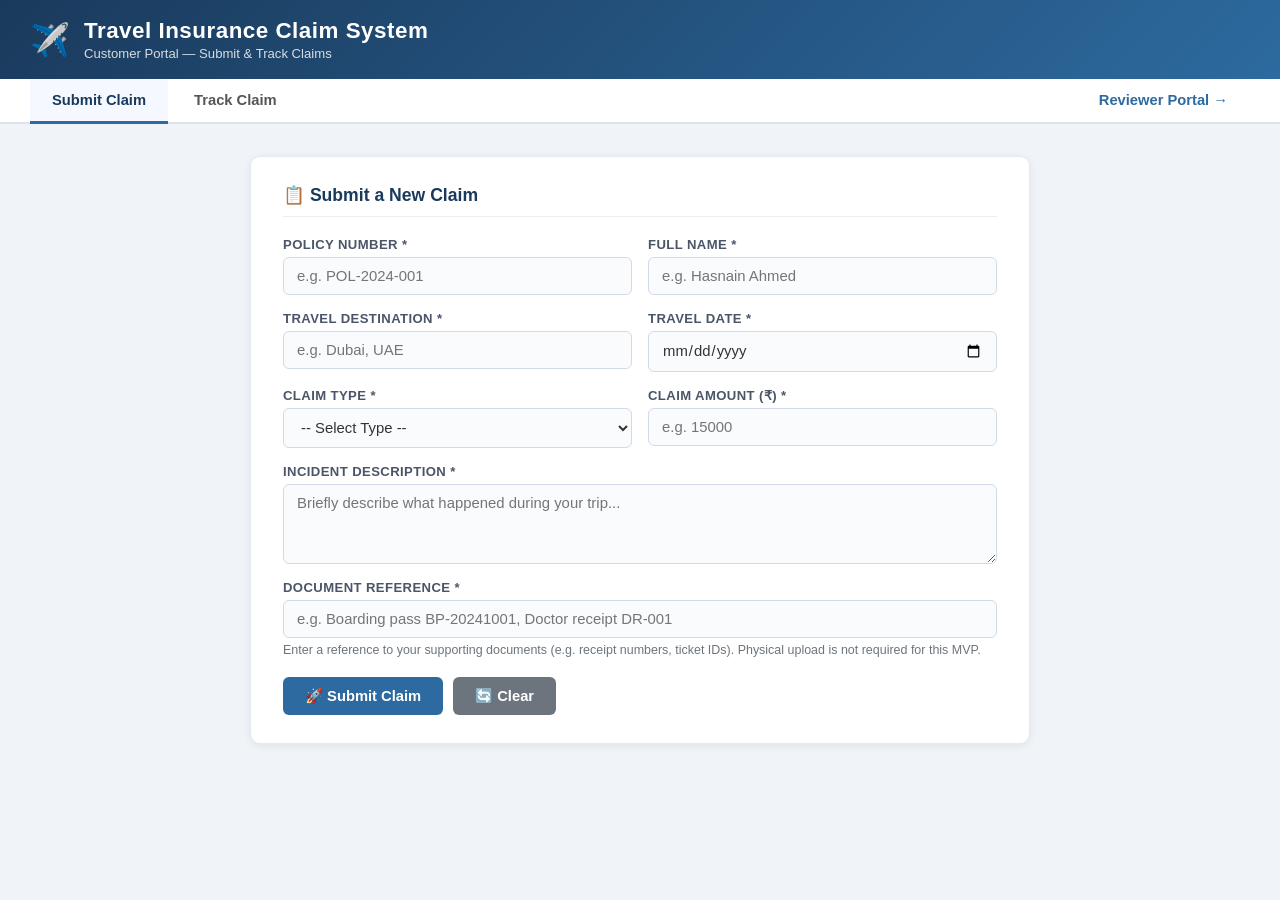
<file: src/main/resources/static/index.html>
<!DOCTYPE html>
<html lang="en">
<head>
    <meta charset="UTF-8">
    <meta name="viewport" content="width=device-width, initial-scale=1.0">
    <title>Travel Insurance Claim System — Customer Portal</title>
    <meta name="description" content="Submit and track your travel insurance claim online.">
    <link rel="stylesheet" href="style.css">
</head>
<body>

<header>
    <span class="icon">✈️</span>
    <div>
        <h1>Travel Insurance Claim System</h1>
        <div class="subtitle">Customer Portal — Submit &amp; Track Claims</div>
    </div>
</header>

<nav>
    <button class="active" onclick="showTab('submitTab', this)" id="navSubmit">Submit Claim</button>
    <button onclick="showTab('trackTab', this)" id="navTrack">Track Claim</button>
    <a href="reviewer.html" style="margin-left:auto;text-decoration:none;">
        <button style="color:#2d6a9f;">Reviewer Portal →</button>
    </a>
</nav>

<main>

    <!-- ===== TAB: SUBMIT CLAIM ===== -->
    <section id="submitTab" class="tab-section active">
        <div class="card">
            <h2>📋 Submit a New Claim</h2>

            <form id="claimForm" novalidate>
                <div class="form-grid">

                    <div class="form-group">
                        <label for="policyNumber">Policy Number *</label>
                        <input type="text" id="policyNumber" name="policyNumber"
                               placeholder="e.g. POL-2024-001" required>
                    </div>

                    <div class="form-group">
                        <label for="customerName">Full Name *</label>
                        <input type="text" id="customerName" name="customerName"
                               placeholder="e.g. Hasnain Ahmed" required>
                    </div>

                    <div class="form-group">
                        <label for="destination">Travel Destination *</label>
                        <input type="text" id="destination" name="destination"
                               placeholder="e.g. Dubai, UAE" required>
                    </div>

                    <div class="form-group">
                        <label for="travelDate">Travel Date *</label>
                        <input type="date" id="travelDate" name="travelDate" required>
                    </div>

                    <div class="form-group">
                        <label for="claimType">Claim Type *</label>
                        <select id="claimType" name="claimType" required>
                            <option value="">-- Select Type --</option>
                            <option value="Flight Cancellation">Flight Cancellation</option>
                            <option value="Baggage Loss">Baggage Loss</option>
                            <option value="Medical Emergency">Medical Emergency</option>
                            <option value="Trip Delay">Trip Delay</option>
                            <option value="Other">Other</option>
                        </select>
                    </div>

                    <div class="form-group">
                        <label for="claimAmount">Claim Amount (₹) *</label>
                        <input type="number" id="claimAmount" name="claimAmount"
                               placeholder="e.g. 15000" min="1" step="0.01" required>
                    </div>

                    <div class="form-group full-width">
                        <label for="description">Incident Description *</label>
                        <textarea id="description" name="description" rows="3"
                                  placeholder="Briefly describe what happened during your trip..." required></textarea>
                    </div>

                    <div class="form-group full-width">
                        <label for="documentReference">Document Reference *</label>
                        <input type="text" id="documentReference" name="documentReference"
                               placeholder="e.g. Boarding pass BP-20241001, Doctor receipt DR-001"
                               required>
                        <small style="color:#6c757d;font-size:0.78rem;">
                            Enter a reference to your supporting documents (e.g. receipt numbers, ticket IDs). Physical upload is not required for this MVP.
                        </small>
                    </div>

                </div><!-- /form-grid -->

                <div class="action-row" style="margin-top:20px;">
                    <button type="submit" class="btn btn-primary" id="submitBtn">
                        🚀 Submit Claim
                    </button>
                    <button type="reset" class="btn btn-secondary" onclick="clearSubmitResult()">
                        🔄 Clear
                    </button>
                </div>
            </form>

            <!-- Result after submission -->
            <div id="submitResult" class="msg" role="alert"></div>

            <!-- Success claim ID box -->
            <div id="claimIdBox" style="display:none;margin-top:16px;" class="card" style="background:#f0fff4;border-color:#c3e6cb;">
                <h2 style="color:#155724;">✅ Claim Submitted Successfully</h2>
                <p style="font-size:0.95rem;margin-bottom:12px;color:#333;">
                    Your claim has been registered. Please save your Claim ID to track its status.
                </p>
                <div class="claim-detail-grid">
                    <div class="detail-item">
                        <span class="detail-label">Claim ID</span>
                        <span class="detail-value" id="generatedClaimId" style="font-size:1.1rem;font-weight:700;color:#1a3a5c;"></span>
                    </div>
                    <div class="detail-item">
                        <span class="detail-label">Status</span>
                        <span class="detail-value"><span class="badge badge-pending">PENDING</span></span>
                    </div>
                </div>
                <p style="margin-top:12px;font-size:0.85rem;color:#555;">
                    Use the <strong>Track Claim</strong> tab to check the current status of your claim.
                </p>
            </div>

        </div>
    </section>


    <!-- ===== TAB: TRACK CLAIM ===== -->
    <section id="trackTab" class="tab-section">
        <div class="card">
            <h2>🔍 Track Your Claim</h2>
            <p style="font-size:0.9rem;color:#555;margin-bottom:16px;">
                Enter your Claim ID to view the current status and full details of your submitted claim.
            </p>
            <div class="search-row">
                <input type="number" id="trackClaimId" placeholder="Enter your Claim ID (e.g. 1)" min="1">
                <button class="btn btn-primary" onclick="trackClaim()" id="trackBtn">
                    🔍 Search
                </button>
            </div>
            <div id="trackResult" class="msg" role="alert"></div>
        </div>

        <!-- Claim Details Display -->
        <div id="claimDetailsCard" class="card" style="display:none;">
            <h2>📄 Claim Details</h2>
            <div class="claim-detail-grid">
                <div class="detail-item">
                    <span class="detail-label">Claim ID</span>
                    <span class="detail-value" id="d-claimId"></span>
                </div>
                <div class="detail-item">
                    <span class="detail-label">Status</span>
                    <span class="detail-value" id="d-status"></span>
                </div>
                <div class="detail-item">
                    <span class="detail-label">Policy Number</span>
                    <span class="detail-value" id="d-policyNumber"></span>
                </div>
                <div class="detail-item">
                    <span class="detail-label">Customer Name</span>
                    <span class="detail-value" id="d-customerName"></span>
                </div>
                <div class="detail-item">
                    <span class="detail-label">Destination</span>
                    <span class="detail-value" id="d-destination"></span>
                </div>
                <div class="detail-item">
                    <span class="detail-label">Travel Date</span>
                    <span class="detail-value" id="d-travelDate"></span>
                </div>
                <div class="detail-item">
                    <span class="detail-label">Claim Type</span>
                    <span class="detail-value" id="d-claimType"></span>
                </div>
                <div class="detail-item">
                    <span class="detail-label">Claim Amount</span>
                    <span class="detail-value" id="d-claimAmount"></span>
                </div>
                <div class="detail-item full-width">
                    <span class="detail-label">Description</span>
                    <span class="detail-value" id="d-description"></span>
                </div>
                <div class="detail-item full-width">
                    <span class="detail-label">Document Reference</span>
                    <span class="detail-value" id="d-documentReference"></span>
                </div>
                <div class="detail-item full-width" id="d-rejectionBox" style="display:none;">
                    <span class="detail-label">Rejection Reason</span>
                    <span class="detail-value" id="d-rejectionReason" style="color:#721c24;"></span>
                </div>
                <div class="detail-item">
                    <span class="detail-label">Submitted On</span>
                    <span class="detail-value" id="d-createdAt"></span>
                </div>
                <div class="detail-item">
                    <span class="detail-label">Last Updated</span>
                    <span class="detail-value" id="d-updatedAt"></span>
                </div>
            </div>
        </div>

    </section>

</main>

<script src="customer.js"></script>
</body>
</html>
</file>
<file: src/main/resources/static/style.css>
/* =========================================================
   Travel Insurance Claim System — Global Stylesheet
   Academic MVP Project
   ========================================================= */

/* ---------- Reset & Base ---------- */
*, *::before, *::after {
    box-sizing: border-box;
    margin: 0;
    padding: 0;
}

body {
    font-family: 'Segoe UI', Tahoma, Geneva, Verdana, sans-serif;
    background-color: #f0f4f8;
    color: #333;
    min-height: 100vh;
}

/* ---------- Header ---------- */
header {
    background: linear-gradient(135deg, #1a3a5c 0%, #2d6a9f 100%);
    color: white;
    padding: 18px 30px;
    display: flex;
    align-items: center;
    gap: 14px;
    box-shadow: 0 2px 8px rgba(0,0,0,0.18);
}

header h1 {
    font-size: 1.4rem;
    font-weight: 700;
    letter-spacing: 0.5px;
}

header .subtitle {
    font-size: 0.82rem;
    opacity: 0.82;
    margin-top: 2px;
}

header .icon {
    font-size: 2rem;
}

/* ---------- Navigation Tabs ---------- */
nav {
    background: #fff;
    border-bottom: 2px solid #dce3ec;
    display: flex;
    padding: 0 30px;
    gap: 4px;
}

nav button {
    padding: 13px 22px;
    background: none;
    border: none;
    border-bottom: 3px solid transparent;
    font-size: 0.92rem;
    font-weight: 600;
    color: #555;
    cursor: pointer;
    transition: all 0.2s ease;
    margin-bottom: -2px;
}

nav button:hover {
    color: #2d6a9f;
}

nav button.active {
    color: #1a3a5c;
    border-bottom-color: #2d6a9f;
    background: #f5f9ff;
}

/* ---------- Main Layout ---------- */
main {
    max-width: 820px;
    margin: 32px auto;
    padding: 0 20px;
}

/* ---------- Card ---------- */
.card {
    background: #fff;
    border-radius: 10px;
    padding: 28px 32px;
    margin-bottom: 24px;
    box-shadow: 0 2px 10px rgba(0,0,0,0.07);
    border: 1px solid #e4eaf2;
}

.card h2 {
    font-size: 1.1rem;
    font-weight: 700;
    color: #1a3a5c;
    margin-bottom: 20px;
    padding-bottom: 10px;
    border-bottom: 1px solid #e9eef5;
}

/* ---------- Form ---------- */
.form-grid {
    display: grid;
    grid-template-columns: 1fr 1fr;
    gap: 16px;
}

.form-group {
    display: flex;
    flex-direction: column;
    gap: 5px;
}

.form-group.full-width {
    grid-column: 1 / -1;
}

label {
    font-size: 0.82rem;
    font-weight: 600;
    color: #4a5568;
    text-transform: uppercase;
    letter-spacing: 0.4px;
}

input, select, textarea {
    padding: 10px 13px;
    border: 1.5px solid #d1dae8;
    border-radius: 6px;
    font-size: 0.93rem;
    color: #333;
    background: #fafbfd;
    transition: border-color 0.2s;
    font-family: inherit;
}

input:focus, select:focus, textarea:focus {
    outline: none;
    border-color: #2d6a9f;
    background: #fff;
}

textarea {
    resize: vertical;
    min-height: 80px;
}

/* ---------- Buttons ---------- */
.btn {
    display: inline-flex;
    align-items: center;
    gap: 7px;
    padding: 10px 22px;
    border: none;
    border-radius: 6px;
    font-size: 0.92rem;
    font-weight: 600;
    cursor: pointer;
    transition: all 0.2s ease;
    font-family: inherit;
}

.btn-primary {
    background: #2d6a9f;
    color: #fff;
}

.btn-primary:hover {
    background: #1a3a5c;
    transform: translateY(-1px);
}

.btn-success {
    background: #28a745;
    color: #fff;
}

.btn-success:hover {
    background: #1e7e34;
}

.btn-danger {
    background: #dc3545;
    color: #fff;
}

.btn-danger:hover {
    background: #b02131;
}

.btn-secondary {
    background: #6c757d;
    color: #fff;
}

.btn-secondary:hover {
    background: #545b62;
}

.btn:disabled {
    opacity: 0.55;
    cursor: not-allowed;
    transform: none;
}

/* ---------- Messages ---------- */
.msg {
    padding: 13px 16px;
    border-radius: 7px;
    font-size: 0.93rem;
    margin-top: 14px;
    display: none;
}

.msg.show { display: block; }

.msg-success {
    background: #d4edda;
    color: #155724;
    border: 1px solid #c3e6cb;
}

.msg-error {
    background: #f8d7da;
    color: #721c24;
    border: 1px solid #f5c6cb;
}

.msg-info {
    background: #d1ecf1;
    color: #0c5460;
    border: 1px solid #bee5eb;
}

/* ---------- Status Badges ---------- */
.badge {
    display: inline-block;
    padding: 4px 12px;
    border-radius: 20px;
    font-size: 0.78rem;
    font-weight: 700;
    letter-spacing: 0.5px;
    text-transform: uppercase;
}

.badge-pending  { background: #fff3cd; color: #856404; border: 1px solid #ffc107; }
.badge-approved { background: #d4edda; color: #155724; border: 1px solid #28a745; }
.badge-rejected { background: #f8d7da; color: #721c24; border: 1px solid #dc3545; }

/* ---------- Claim Detail Display ---------- */
.claim-detail-grid {
    display: grid;
    grid-template-columns: 1fr 1fr;
    gap: 12px;
}

.detail-item {
    display: flex;
    flex-direction: column;
    gap: 3px;
}

.detail-item.full-width {
    grid-column: 1 / -1;
}

.detail-label {
    font-size: 0.75rem;
    font-weight: 700;
    color: #6c757d;
    text-transform: uppercase;
    letter-spacing: 0.4px;
}

.detail-value {
    font-size: 0.95rem;
    color: #222;
    padding: 8px 12px;
    background: #f5f8fc;
    border-radius: 5px;
    border: 1px solid #e4eaf2;
    word-break: break-word;
}

/* ---------- Pending Claims List ---------- */
.claims-list {
    display: flex;
    flex-direction: column;
    gap: 10px;
}

.claim-list-item {
    display: flex;
    justify-content: space-between;
    align-items: center;
    padding: 14px 16px;
    border: 1.5px solid #e4eaf2;
    border-radius: 8px;
    background: #fafbfd;
    cursor: pointer;
    transition: all 0.2s;
}

.claim-list-item:hover {
    border-color: #2d6a9f;
    background: #f0f6ff;
    transform: translateX(3px);
}

.claim-list-item .claim-id {
    font-weight: 700;
    color: #1a3a5c;
    font-size: 0.9rem;
}

.claim-list-item .claim-info {
    font-size: 0.87rem;
    color: #555;
}

.claim-list-item .claim-meta {
    font-size: 0.82rem;
    color: #888;
}

/* ---------- Action Row ---------- */
.action-row {
    display: flex;
    gap: 10px;
    flex-wrap: wrap;
    margin-top: 16px;
}

/* ---------- Search Row ---------- */
.search-row {
    display: flex;
    gap: 10px;
    align-items: flex-end;
}

.search-row input {
    flex: 1;
}

/* ---------- Divider ---------- */
.divider {
    height: 1px;
    background: #e4eaf2;
    margin: 20px 0;
}

/* ---------- Tab Sections ---------- */
.tab-section { display: none; }
.tab-section.active { display: block; }

/* ---------- Rejection Reason Box ---------- */
#rejectReasonBox {
    display: none;
    margin-top: 10px;
}

/* ---------- Empty State ---------- */
.empty-state {
    text-align: center;
    padding: 30px;
    color: #888;
    font-size: 0.95rem;
}

/* ---------- Responsive ---------- */
@media (max-width: 600px) {
    .form-grid { grid-template-columns: 1fr; }
    .claim-detail-grid { grid-template-columns: 1fr; }
    .search-row { flex-direction: column; }
    main { margin: 16px auto; }
    .card { padding: 20px 16px; }
}

/* ---------- Client-side Validation: Field Errors ---------- */

/* Red border on invalid inputs */
input.input-error,
select.input-error,
textarea.input-error {
    border-color: #dc3545;
    background: #fff8f8;
}

input.input-error:focus,
select.input-error:focus,
textarea.input-error:focus {
    border-color: #b02131;
    box-shadow: 0 0 0 2px rgba(220, 53, 69, 0.15);
}

/* Inline error message below the field */
.field-error {
    display: none;
    font-size: 0.78rem;
    color: #dc3545;
    margin-top: 3px;
    font-weight: 500;
}
</file>
